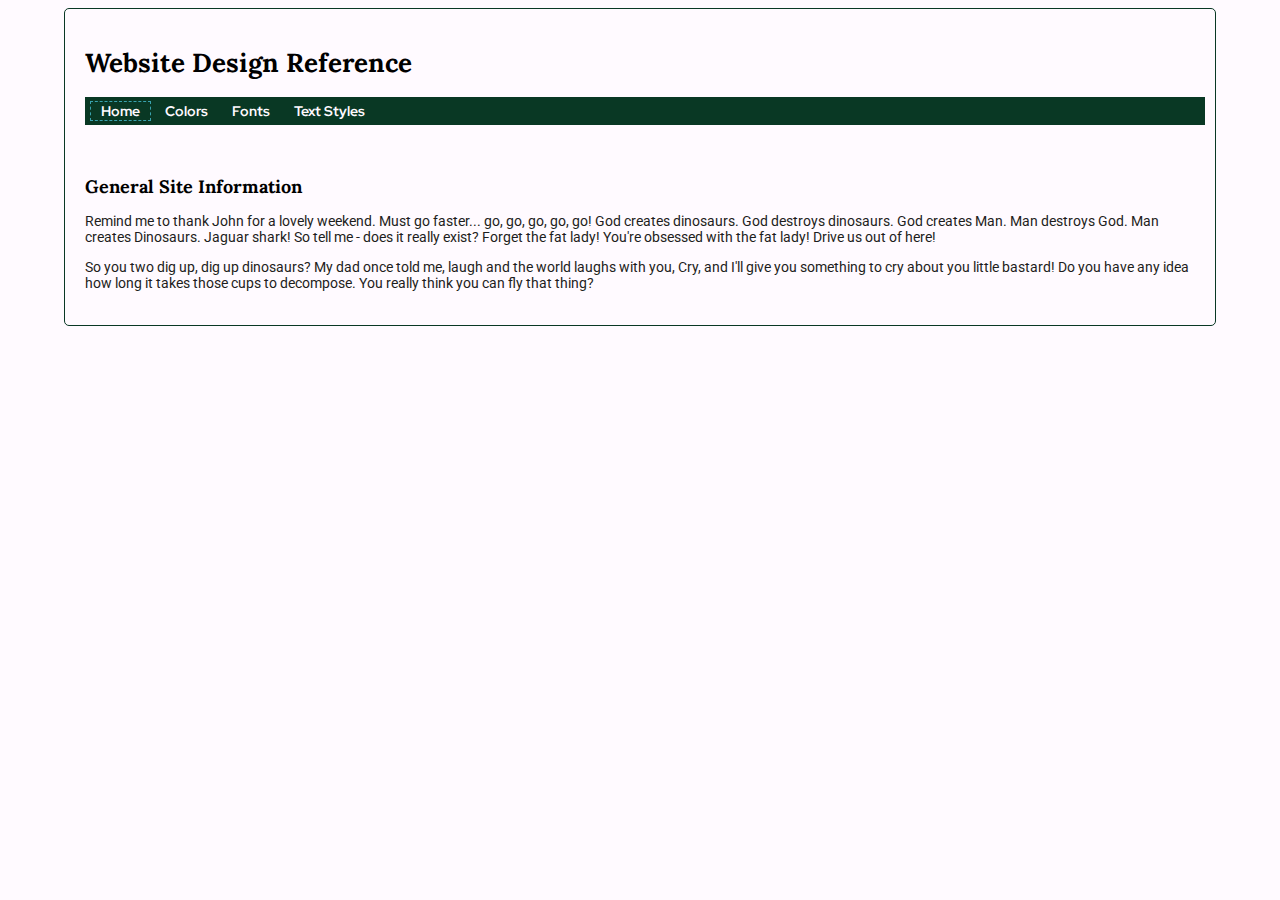
<file: index.html>
<!DOCTYPE html>
<html lang="en">
<head>
    <meta charset="UTF-8">
    <meta http-equiv="X-UA-Compatible" content="IE=edge">
    <meta name="viewport" content="width=device-width, initial-scale=1.0">
    <title>Website Design System</title>
    <link rel="preconnect" href="https://fonts.googleapis.com">
    <link rel="preconnect" href="https://fonts.gstatic.com" crossorigin>
    <link href="https://fonts.googleapis.com/css2?family=Lora:ital,wght@0,400;0,700;1,400&family=Red+Hat+Display:ital,wght@0,400;0,700;1,400&family=Roboto:ital,wght@0,400;0,700;1,400&display=swap" rel="stylesheet">
    <link href="./styles.css" type="text/css" rel="stylesheet">
</head>
<body>
    <header>
        <h1>Website Design Reference</h1>

        <nav>
            <a class="activeNav" href="#">Home</a>
            <a href="color.html">Colors</a>
            <a href="fonts.html">Fonts</a>
            <a href="textstyles.html">Text Styles</a>
        </nav>
    </header>

    <section class="SiteInfo">
        <h2>General Site Information</h2>
        <p>Remind me to thank John for a lovely weekend. Must go faster... go, go, go, go, go! God creates dinosaurs. God destroys dinosaurs. God creates Man. Man destroys God. Man creates Dinosaurs. Jaguar shark! So tell me - does it really exist? Forget the fat lady! You're obsessed with the fat lady! Drive us out of here!</p>
        <p>So you two dig up, dig up dinosaurs? My dad once told me, laugh and the world laughs with you, Cry, and I'll give you something to cry about you little bastard! Do you have any idea how long it takes those cups to decompose. You really think you can fly that thing?</p>
    </section>
</body>
</html>
</file>
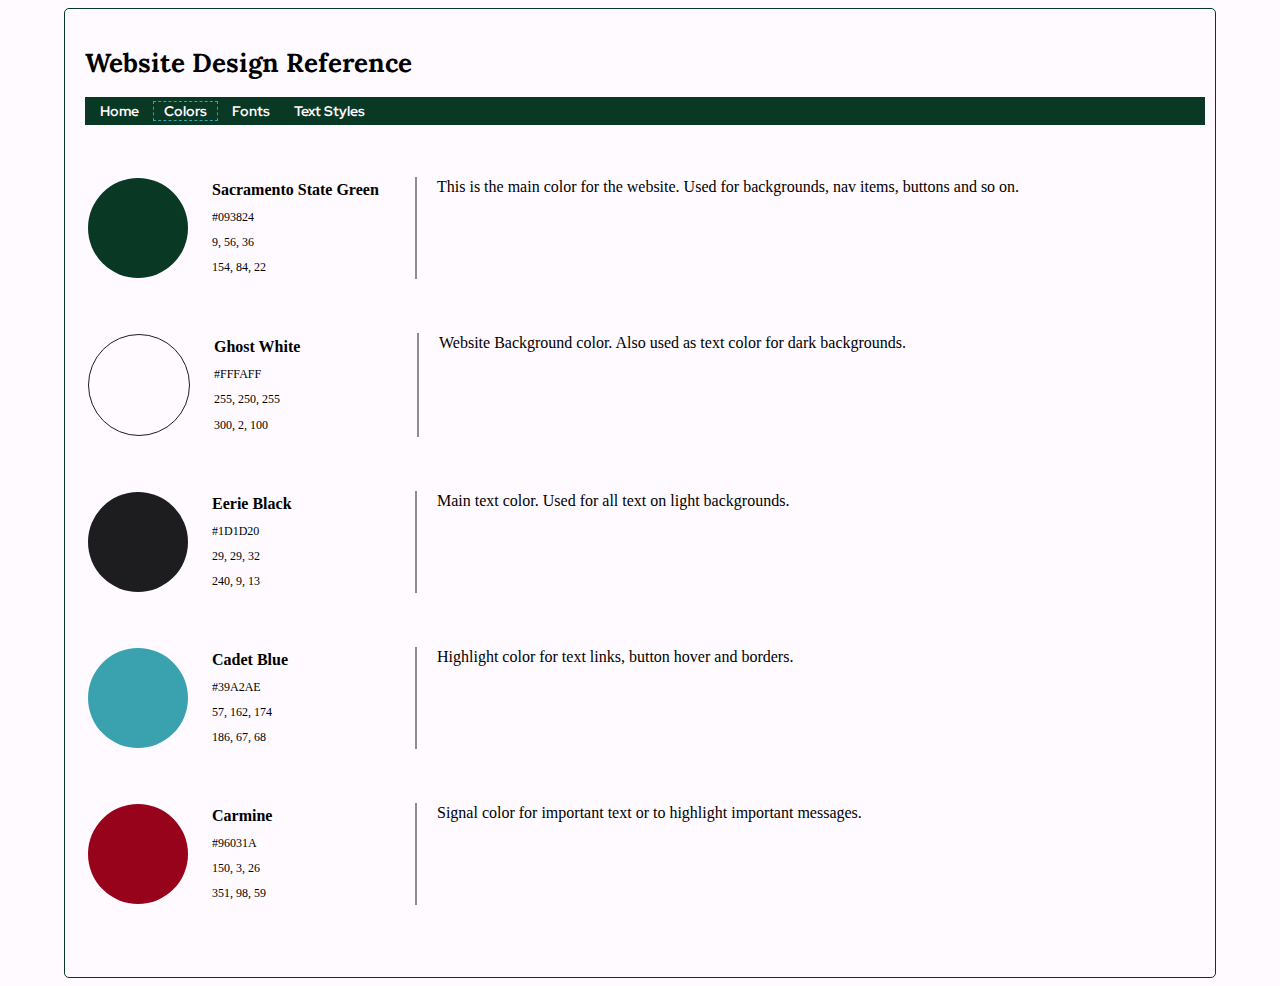
<file: color.html>
<!DOCTYPE html>
<html lang="en">
<head>
    <meta charset="UTF-8">
    <meta http-equiv="X-UA-Compatible" content="IE=edge">
    <meta name="viewport" content="width=device-width, initial-scale=1.0">
    <title>Website Design System - Colors</title>
    <link rel="preconnect" href="https://fonts.googleapis.com">
    <link rel="preconnect" href="https://fonts.gstatic.com" crossorigin>
    <link href="https://fonts.googleapis.com/css2?family=Lora:ital,wght@0,400;0,700;1,400&family=Red+Hat+Display:ital,wght@0,400;0,700;1,400&family=Roboto:ital,wght@0,400;0,700;1,400&display=swap" rel="stylesheet">
    <link href="./styles.css" type="text/css" rel="stylesheet">
</head>
<body>
    <header>
        <h1>Website Design Reference</h1>

        <nav>
            <a href="index.html">Home</a>
            <a class="activeNav" href="#">Colors</a>
            <a href="fonts.html">Fonts</a>
            <a href="textstyles.html">Text Styles</a>
        </nav>
    </header>

    <table class="colorTable">
        <tbody>
            <tr>
                <td rowspan="4" class="ColorDiv"><div class="Color1"></div></td>
                <td class="ColorName">Sacramento State Green</td>
                <td rowspan="4" class="ColorUsage">This is the main color for the website. Used for backgrounds, nav items, buttons and so on.</td>
            </tr>
            <tr><td class="ColorCode">#093824</td></tr>
            <tr><td class="ColorCode">9, 56, 36</td></tr>
            <tr><td class="ColorCode">154, 84, 22</td></tr>
        </tbody>
    </table>

    <table class="colorTable">
        <tbody>
            <tr>
                <td rowspan="4"><div class="Color2"></div></td>
                <td class="ColorName">Ghost White</td>
                <td rowspan="4" class="ColorUsage">Website Background color. Also used as text color for dark backgrounds.</td>
            </tr>
            <tr><td class="ColorCode">#FFFAFF</td></tr>
            <tr><td class="ColorCode">255, 250, 255</td></tr>
            <tr><td class="ColorCode">300, 2, 100</td></tr>
        </tbody>
    </table>

    <table class="colorTable">
        <tbody>
            <tr>
                <td rowspan="4"><div class="Color3"></div></td>
                <td class="ColorName">Eerie Black</td>
                <td rowspan="4" class="ColorUsage">Main text color. Used for all text on light backgrounds.</td>
            </tr>
            <tr><td class="ColorCode">#1D1D20</td></tr>
            <tr><td class="ColorCode">29, 29, 32</td></tr>
            <tr><td class="ColorCode">240, 9, 13</td></tr>
        </tbody>
    </table>

    <table class="colorTable">
        <tbody>
            <tr>
                <td rowspan="4"><div class="Color4"></div></td>
                <td class="ColorName">Cadet Blue</td>
                <td rowspan="4" class="ColorUsage">Highlight color for text links, button hover and borders.</td>
            </tr>
            <tr><td class="ColorCode">#39A2AE</td></tr>
            <tr><td class="ColorCode">57, 162, 174</td></tr>
            <tr><td class="ColorCode">186, 67, 68</td></tr>
        </tbody>
    </table>

    <table class="colorTable">
        <tbody>
            <tr>
                <td rowspan="4"><div class="Color5"></div></td>
                <td class="ColorName">Carmine</td>
                <td rowspan="4" class="ColorUsage">Signal color for important text or to highlight important messages.</td>
            </tr>
            <tr><td class="ColorCode">#96031A</td></tr>
            <tr><td class="ColorCode">150, 3, 26</td></tr>
            <tr><td class="ColorCode">351, 98, 59</td></tr>
        </tbody>
    </table>

</body>
</html>
</file>
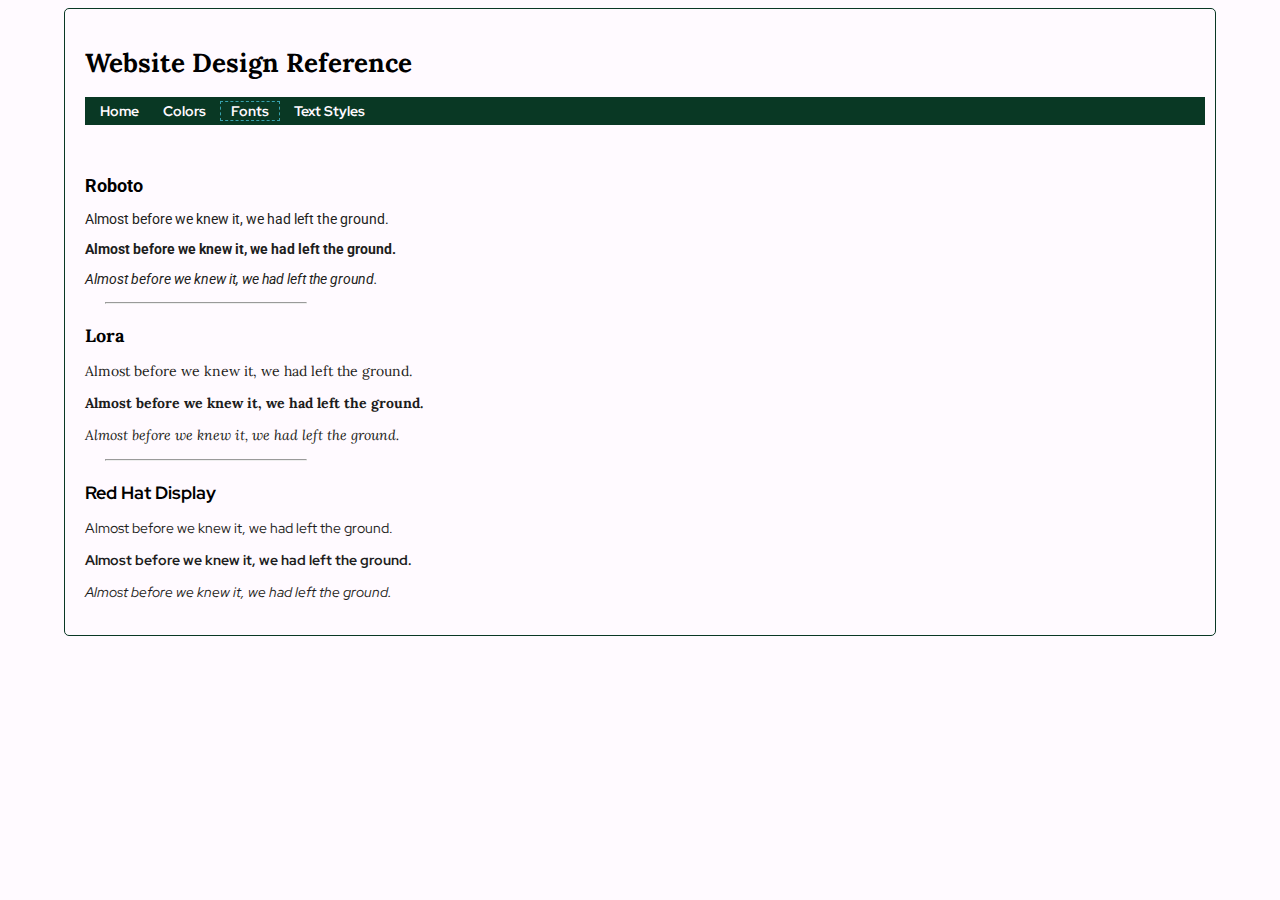
<file: fonts.html>
<!DOCTYPE html>
<html lang="en">
<head>
    <meta charset="UTF-8">
    <meta http-equiv="X-UA-Compatible" content="IE=edge">
    <meta name="viewport" content="width=device-width, initial-scale=1.0">
    <title>Website Design System - Colors</title>
    <link rel="preconnect" href="https://fonts.googleapis.com">
    <link rel="preconnect" href="https://fonts.gstatic.com" crossorigin>
    <link href="https://fonts.googleapis.com/css2?family=Lora:ital,wght@0,400;0,700;1,400&family=Red+Hat+Display:ital,wght@0,400;0,700;1,400&family=Roboto:ital,wght@0,400;0,700;1,400&display=swap" rel="stylesheet">
    <link href="./styles.css" type="text/css" rel="stylesheet">
</head>
<body>
    <header>
        <h1>Website Design Reference</h1>

        <nav>
            <a href="index.html">Home</a>
            <a href="color.html">Colors</a>
            <a class="activeNav" href="#">Fonts</a>
            <a href="textstyles.html">Text Styles</a>
        </nav>
    </header>
    <div class="FontRoboto">
        <h2 class="FontName FontRoboto">Roboto</h2>
        <p class="FontNormal FontRoboto">Almost before we knew it, we had left the ground.</p>
        <p class="FontBold FontRoboto">Almost before we knew it, we had left the ground.</p>
        <p class="FontItalic FontRoboto">Almost before we knew it, we had left the ground.</p>
    </div>
    <hr>
    <div class="FontLora">
        <h2 class="FontName FontLora">Lora</h2>
        <p class="FontNormal FontLora">Almost before we knew it, we had left the ground.</p>
        <p class="FontBold FontLora">Almost before we knew it, we had left the ground.</p>
        <p class="FontItalic FontLora">Almost before we knew it, we had left the ground.</p>
    </div>
    <hr>
    <div class="FontRedHatDisplay">
        <h2 class="FontName FontRedHatDisplay">Red Hat Display</h2>
        <p class="FontNormal FontRedHatDisplay">Almost before we knew it, we had left the ground.</p>
        <p class="FontBold FontRedHatDisplay">Almost before we knew it, we had left the ground.</p>
        <p class="FontItalic FontRedHatDisplay">Almost before we knew it, we had left the ground.</p>
    </div>
    
</body>
</html>
</file>
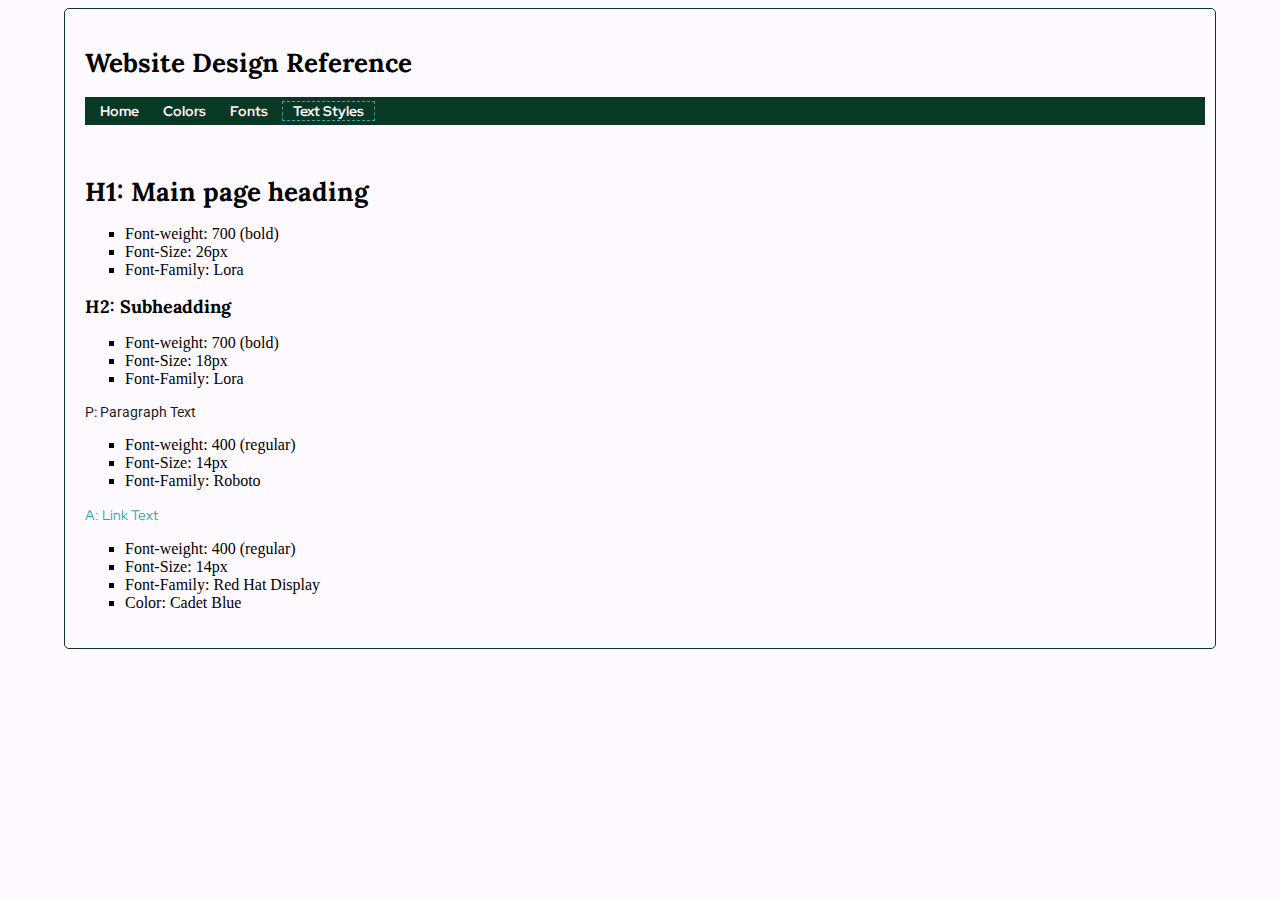
<file: textstyles.html>
<!DOCTYPE html>
<html lang="en">
<head>
    <meta charset="UTF-8">
    <meta http-equiv="X-UA-Compatible" content="IE=edge">
    <meta name="viewport" content="width=device-width, initial-scale=1.0">
    <title>Website Design System - Colors</title>
    <link rel="preconnect" href="https://fonts.googleapis.com">
    <link rel="preconnect" href="https://fonts.gstatic.com" crossorigin>
    <link href="https://fonts.googleapis.com/css2?family=Lora:ital,wght@0,400;0,700;1,400&family=Red+Hat+Display:ital,wght@0,400;0,700;1,400&family=Roboto:ital,wght@0,400;0,700;1,400&display=swap" rel="stylesheet">
    <link href="./styles.css" type="text/css" rel="stylesheet">
</head>
<body>
    <header>
        <h1>Website Design Reference</h1>

        <nav>
            <a href="index.html">Home</a>
            <a href="color.html">Colors</a>
            <a href="fonts.html">Fonts</a>
            <a class="activeNav" href="#">Text Styles</a>
        </nav>
    </header>

    <div class="TextStyles">
        <h1>H1: Main page heading</h1>
        <ul>
            <li>Font-weight: 700 (bold)</li>
            <li>Font-Size: 26px</li>
            <li>Font-Family: Lora</li>
        </ul>
        <h2>H2: Subheadding</h2>
        <ul>
            <li>Font-weight: 700 (bold)</li>
            <li>Font-Size: 18px</li>
            <li>Font-Family: Lora</li>
        </ul>
        <p>P: Paragraph Text</p>
        <ul>
            <li>Font-weight: 400 (regular)</li>
            <li>Font-Size: 14px</li>
            <li>Font-Family: Roboto</li>
        </ul>
        <a>A: Link Text</a>
        <ul>
            <li>Font-weight: 400 (regular)</li>
            <li>Font-Size: 14px</li>
            <li>Font-Family: Red Hat Display</li>
            <li>Color: Cadet Blue</li>
        </ul>
    </div>
    
</body>
</html>
</file>
<file: styles.css>
/* Text Styles */
p{
    font-family: Roboto, sans-serif;
    font-size: 14px;
    font-weight: 400;
    color: #1D1D20;
}
a{
    font-family: "Red Hat Display", sans-serif;
    font-weight: 400;
    font-size: 14px;
    color: #39A2AE;
}
h2{
    font-family: 'Lora', serif;
    font-size: 18px;
    font-weight: 700;
}
h1{
    font-family: 'Lora', serif;
    font-size: 26px;
    font-weight: 700;
}
.TextStyles ul{
    list-style: square;
}

/* Main */
body{
    background-color: #FFFAFF;
    border: 1px solid #093824;
    border-radius: 5px;
    padding: 20px;
    margin-left: 5%;
    margin-right: 5%;
}

nav{
    background-color: #093824;
    width: 100%;
    padding: 5px;
    margin-bottom: 50px;
}
nav a{
    color: #FFFAFF;
    text-decoration: none;
    font-weight: bold;
    background-color: #093824;
    padding-left: 10px;
    padding-right: 10px;  
}
nav a:hover{
    color: #093824;
    font-weight: 400;
    background-color: #FFFAFF;
}
nav a.activeNav{
    border: 1px dashed #39A2AE;
}
nav a.activeNav:hover{
    color: #FFFAFF;
    font-weight: 700;
    background-color: #093824;
}
hr{
    width: 200px;
    margin-left: 20px;
    margin-top: 15px;
    margin-bottom: 20px;
}

/* Colors */
.ColorName{
    font-weight: bold;
    font-size: 16px;
}

table{
    margin-bottom: 50px;
}
.ColorDiv td{
    padding: 20px;
}
td.ColorCode{
    width: 200px;
    font-size: 12px;
}
td.ColorUsage{
    border-left: 2px solid rgba(29, 29, 29, 0.5);
    padding-left: 20px;
    text-align: justify;
    vertical-align: text-top;
    margin-left: 10px;
}

.Color1{
    background-color: #093824;
    width: 100px;
    height: 100px;
    border-radius: 50%;
    margin-right: 20px;
}
.Color2{
    background-color: #FFFAFF;
    border: 1px solid #1D1D20;
    width: 100px;
    height: 100px;
    border-radius: 50%;
    margin-right: 20px;
}
.Color3{
    background-color: #1D1D20;
    width: 100px;
    height: 100px;
    border-radius: 50%;
    margin-right: 20px;
}
.Color4{
    background-color: #39A2AE;
    width: 100px;
    height: 100px;
    border-radius: 50%;
    margin-right: 20px;
}
.Color5{
    background-color: #96031A;
    width: 100px;
    height: 100px;
    border-radius: 50%;
    margin-right: 20px;
}

/* Fonts */

.FontRoboto{
    font-family: Roboto, sans-serif;
}
.FontLora{
    font-family: Lora, serif;
}
.FontRedHatDisplay{
    font-family: 'Red Hat Display', sans-serif;
}
.FontNormal{
    font-weight: 400;
}
.FontBold{
    font-weight: 700;
}
.FontItalic{
    font-style: italic;
}
</file>
